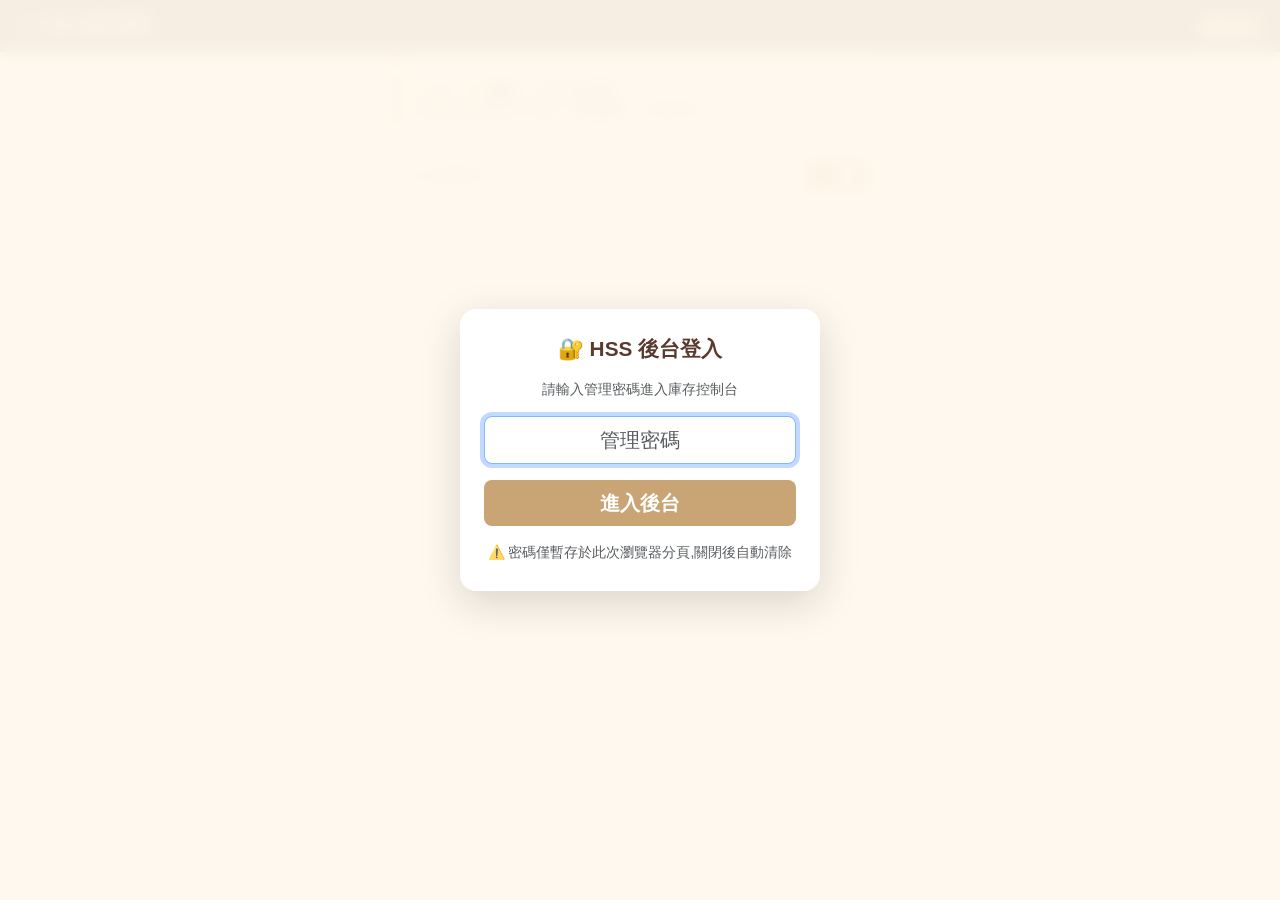
<file: huangshushu/admin.html>
<!doctype html>
<html lang="zh-Hant">
<head>
  <meta charset="utf-8">
  <meta name="viewport" content="width=device-width, initial-scale=1, maximum-scale=1">
  <meta name="robots" content="noindex,nofollow">
  <title>HSS 後台 - 庫存管理</title>

  <link href="https://cdn.jsdelivr.net/npm/bootstrap@5.3.3/dist/css/bootstrap.min.css" rel="stylesheet">
  <link rel="icon" href="data:,">

  <style>
    :root {
      --hss-primary: #c9a575;
      --hss-dark:    #5a3a2e;
      --hss-bg:      #fff8ee;
      --hss-warn:    #e8a93a;
      --hss-danger:  #c43c3c;
      --hss-ok:      #2e8b57;
    }
    body {
      background: linear-gradient(180deg, var(--hss-bg) 0%, #fff 100%);
      min-height: 100vh;
      font-family: -apple-system, BlinkMacSystemFont, "Microsoft JhengHei", sans-serif;
      padding-bottom: 100px;
    }
    .navbar-admin {
      background: var(--hss-dark);
      color: #fff;
      padding: 14px 18px;
      display: flex;
      justify-content: space-between;
      align-items: center;
      box-shadow: 0 2px 8px rgba(0,0,0,.1);
      position: sticky;
      top: 0;
      z-index: 100;
    }
    .navbar-admin h1 { font-size: 1.05rem; font-weight: 700; margin: 0; }
    .navbar-admin .badge-status {
      background: var(--hss-primary);
      color: #fff;
      padding: 4px 10px;
      border-radius: 999px;
      font-size: 0.75rem;
    }

    .container-admin { max-width: 520px; margin: 0 auto; padding: 16px; }

    .info-box {
      background: #fff;
      border-left: 4px solid var(--hss-primary);
      padding: 12px 14px;
      border-radius: 8px;
      margin-bottom: 16px;
      font-size: 0.85rem;
      color: #6b5546;
      box-shadow: 0 2px 6px rgba(0,0,0,.04);
    }

    /* === 編輯模式相關 === */
    .mode-bar {
      background: #fff;
      padding: 12px 14px;
      border-radius: 12px;
      margin-bottom: 14px;
      box-shadow: 0 2px 8px rgba(0,0,0,.06);
      display: flex;
      gap: 8px;
      align-items: center;
      justify-content: space-between;
    }
    .mode-bar .status-label {
      font-size: 0.85rem;
      color: #666;
    }
    .mode-bar.is-editing {
      background: #fff5e0;
      border: 1px solid var(--hss-warn);
    }
    .mode-bar.is-editing .status-label {
      color: var(--hss-warn);
      font-weight: 600;
    }
    .mode-bar .badge-dirty {
      background: var(--hss-danger);
      color: #fff;
      padding: 2px 8px;
      border-radius: 999px;
      font-size: 0.7rem;
      margin-left: 6px;
      display: none;
    }
    .mode-bar .badge-dirty.show { display: inline-block; }

    .product-card {
      background: #fff;
      border-radius: 12px;
      padding: 14px 16px;
      margin-bottom: 10px;
      box-shadow: 0 2px 8px rgba(0,0,0,.06);
      display: flex;
      justify-content: space-between;
      align-items: center;
      transition: all .25s ease;
      position: relative;
    }
    .product-card.is-off { background: #f5f5f5; opacity: 0.75; }
    .product-card .name {
      font-size: 1.05rem;
      font-weight: 600;
      color: var(--hss-dark);
    }
    .product-card .sku {
      font-size: 0.72rem;
      color: #999;
      font-family: monospace;
    }
    .product-card .status-text { font-size: 0.75rem; margin-top: 2px; }
    .status-text.on  { color: var(--hss-ok); }
    .status-text.off { color: var(--hss-danger); }

    /* 未儲存變更:卡片左側出現黃色標記 */
    .product-card.is-dirty::before {
      content: '';
      position: absolute;
      left: 0;
      top: 8px;
      bottom: 8px;
      width: 4px;
      background: var(--hss-warn);
      border-radius: 4px;
    }
    .product-card.is-dirty .name::after {
      content: ' • 未儲存';
      color: var(--hss-warn);
      font-size: 0.75rem;
      font-weight: 500;
    }

    /* 開關 */
    .form-switch .form-check-input {
      width: 3.2em;
      height: 1.7em;
      cursor: pointer;
    }
    .form-switch .form-check-input:checked {
      background-color: var(--hss-primary);
      border-color: var(--hss-primary);
    }
    .form-switch .form-check-input:disabled {
      cursor: not-allowed;
      opacity: 0.5;
    }

    /* 登入區 */
    .login-overlay {
      position: fixed; inset: 0;
      background: rgba(255,248,238,.95);
      backdrop-filter: blur(8px);
      z-index: 9999;
      display: flex; align-items: center; justify-content: center;
      padding: 20px;
    }
    .login-box {
      background: #fff;
      border-radius: 16px;
      padding: 28px 24px;
      box-shadow: 0 12px 40px rgba(0,0,0,.15);
      width: 100%; max-width: 360px;
      text-align: center;
    }
    .login-box h2 {
      font-size: 1.3rem;
      color: var(--hss-dark);
      font-weight: 700;
      margin-bottom: 18px;
    }
    .btn-hss {
      background: var(--hss-primary);
      color: #fff;
      border: none;
      font-weight: 600;
    }
    .btn-hss:hover { background: var(--hss-dark); color: #fff; }

    /* 底部固定操作條(編輯模式才出現) */
    .bottom-bar {
      position: fixed;
      bottom: 0; left: 0; right: 0;
      background: #fff;
      padding: 14px 16px calc(14px + env(safe-area-inset-bottom));
      box-shadow: 0 -4px 20px rgba(0,0,0,.1);
      display: none;
      gap: 10px;
      z-index: 50;
    }
    .bottom-bar.show { display: flex; }
    .bottom-bar > * { flex: 1; }

    /* Toast */
    .toast-container {
      position: fixed;
      top: 70px;
      left: 50%;
      transform: translateX(-50%);
      z-index: 9000;
    }

    .skeleton {
      background: linear-gradient(90deg, #eee 25%, #f5f5f5 50%, #eee 75%);
      background-size: 200% 100%;
      animation: skel 1.2s infinite;
      height: 60px;
      border-radius: 12px;
      margin-bottom: 10px;
    }
    @keyframes skel { 
      0% { background-position: 200% 0; } 
      100% { background-position: -200% 0; } 
    }
  </style>
</head>

<body>

<!-- ========== 登入遮罩 ========== -->
<div class="login-overlay" id="loginOverlay">
  <div class="login-box">
    <h2>🔐 HSS 後台登入</h2>
    <p class="text-muted small mb-3">請輸入管理密碼進入庫存控制台</p>
    <input type="text" class="form-control form-control-lg text-center mb-3" 
           id="loginPassword" placeholder="管理密碼" autocomplete="current-password">
    <button class="btn btn-hss btn-lg w-100" id="loginBtn">進入後台</button>
    <p class="text-muted small mt-3 mb-0">⚠️ 密碼僅暫存於此次瀏覽器分頁,關閉後自動清除</p>
  </div>
</div>

<!-- ========== 頂部 Navbar ========== -->
<div class="navbar-admin">
  <div>
    <h1>🥔 HSS 庫存管理</h1>
  </div>
  <div>
    <span class="badge-status" id="navStatus">載入中...</span>
    <button class="btn btn-sm btn-outline-light ms-2" id="btnLogout" style="display:none;">登出</button>
  </div>
</div>

<!-- ========== 主內容 ========== -->
<div class="container-admin">

  <div class="info-box">
    💡 點 <strong>「✏️ 編輯」</strong> 才能切換開關。<br>
    切換後狀態為暫存,需按 <strong>「💾 儲存」</strong> 才會生效。
  </div>

  <!-- 模式列(顯示/編輯狀態) -->
  <div class="mode-bar" id="modeBar">
    <div>
      <span class="status-label" id="modeLabel">📋 檢視模式</span>
      <span class="badge-dirty" id="dirtyBadge">0 筆未儲存</span>
    </div>
    <button class="btn btn-sm btn-hss" id="btnEnterEdit">✏️ 編輯</button>
  </div>

  <div id="productList">
    <div class="skeleton"></div>
    <div class="skeleton"></div>
    <div class="skeleton"></div>
  </div>

  <div class="text-center text-muted small mt-4" id="footerInfo"></div>
</div>

<!-- 底部固定操作條(編輯模式才出現) -->
<div class="bottom-bar" id="bottomBar">
  <button class="btn btn-outline-secondary" id="btnCancelEdit">取消</button>
  <button class="btn btn-hss" id="btnSaveAll">💾 儲存全部變更</button>
</div>

<!-- Toast 區 -->
<div class="toast-container" id="toastContainer"></div>


<script>
/* =====================================================
 * HSS 後台 — 編輯模式 + 批次儲存
 * ===================================================== */
const GAS_URL = 'https://script.google.com/macros/s/AKfycbx-K7vc0XhHXgiL0bWcWgFuEZS-BIDg8GQIEEqZWmfK1E0txaG-qIRZg-X74npowVvN/exec';
const FRONTEND_ORIGIN = window.location.origin;

const PRODUCTS = [
  { sku: 'plum_fries',             name: '甘梅薯條' },
  { sku: 'rock_fries',             name: '搖滾脆薯' },
  { sku: 'sweetpotato_ball',       name: '爆漿地瓜球' },
  { sku: 'king_oyster_mushroom',   name: '杏鮑菇' },
  { sku: 'shimeji_mushroom',       name: '秀珍菇' },
  { sku: 'enoki_mushroom',         name: '金針菇' },
  { sku: 'taro_cake',              name: '芋頭餅' },
  { sku: 'cheese_stick',           name: '起司棒' },
  { sku: 'corn_custard_pastry',    name: '玉米布丁酥' },
  { sku: 'radish_cake',            name: '蘿蔔糕' },
  { sku: 'purple_rice_cake',       name: '紫米糕' },
  { sku: 'mixed_potato_platter',   name: '薯類綜合' },
  { sku: 'mixed_mushroom_platter', name: '菇類綜合' },
  { sku: 'mixed_combo_platter',    name: '全部綜合' }
];

// ====== 狀態管理 ======
let isEditMode = false;
let originalStatus = {};   // 從 GAS 拿到的「真實狀態」
let draftStatus = {};      // 編輯中的草稿狀態

// ====== 工具:Toast ======
function showToast(msg, type = 'success') {
  const container = document.getElementById('toastContainer');
  const id = 'toast_' + Date.now();
  const color = type === 'success' ? 'bg-success' :
                type === 'warning' ? 'bg-warning text-dark' : 'bg-danger';
  const html = `
    <div id="${id}" class="toast align-items-center text-white ${color} border-0 mb-2" 
         role="alert">
      <div class="d-flex">
        <div class="toast-body">${msg}</div>
        <button type="button" class="btn-close btn-close-white me-2 m-auto" 
                data-bs-dismiss="toast"></button>
      </div>
    </div>`;
  container.insertAdjacentHTML('beforeend', html);
  const el = document.getElementById(id);
  const toast = new bootstrap.Toast(el, { delay: 2800 });
  toast.show();
  el.addEventListener('hidden.bs.toast', () => el.remove());
}

// ====== 登入 ======
const SS_KEY = 'hss_admin_pwd';
function getStoredPassword() { return sessionStorage.getItem(SS_KEY) || ''; }
function setStoredPassword(p) { sessionStorage.setItem(SS_KEY, p); }
function clearStoredPassword() { sessionStorage.removeItem(SS_KEY); }

function showLogin() {
  document.getElementById('loginOverlay').style.display = 'flex';
  document.getElementById('btnLogout').style.display = 'none';
}
function hideLogin() {
  document.getElementById('loginOverlay').style.display = 'none';
  document.getElementById('btnLogout').style.display = '';
}

async function tryLogin(pwd) {
  // 用「空 changes 陣列」探測:密碼錯回 ERROR_ADMIN_AUTH,對則回 ERROR_CHANGES_EMPTY
  const body = new URLSearchParams();
  body.append('action',   'batchUpdateCatalogStatus');
  body.append('origin',   FRONTEND_ORIGIN);
  body.append('changes',  '[]');
  body.append('password', pwd);

  try {
    const resp = await fetch(GAS_URL, { method: 'POST', body });
    const data = await resp.json();
    if (data.error === 'ERROR_ADMIN_AUTH') return false;
    if (data.error === 'ERROR_BAD_ORIGIN') {
      showToast('來源驗證失敗,請從正式網址開啟', 'danger');
      return false;
    }
    return true;
  } catch (err) {
    showToast('網路錯誤,請檢查連線', 'danger');
    return false;
  }
}

document.getElementById('loginBtn').addEventListener('click', async () => {
  const pwd = document.getElementById('loginPassword').value;
  if (!pwd) { showToast('請輸入密碼', 'warning'); return; }

  const btn = document.getElementById('loginBtn');
  btn.disabled = true;
  btn.textContent = '驗證中...';

  const ok = await tryLogin(pwd);

  btn.disabled = false;
  btn.textContent = '進入後台';

  if (ok) {
    setStoredPassword(pwd);
    hideLogin();
    showToast('登入成功');
    loadCatalog();
  } else {
    showToast('密碼錯誤', 'danger');
    document.getElementById('loginPassword').value = '';
  }
});
document.getElementById('loginPassword').addEventListener('keydown', e => {
  if (e.key === 'Enter') document.getElementById('loginBtn').click();
});

document.getElementById('btnLogout').addEventListener('click', () => {
  if (isEditMode && countDirty() > 0) {
    if (!confirm('您有未儲存的變更,確定要登出?')) return;
  }
  clearStoredPassword();
  showLogin();
  showToast('已登出', 'warning');
});

// ====== 載入庫存 ======
async function loadCatalog() {
  const list = document.getElementById('productList');
  document.getElementById('navStatus').textContent = '載入中...';

  const body = new URLSearchParams();
  body.append('action', 'getCatalogStatus');
  body.append('origin', FRONTEND_ORIGIN);

  try {
    const resp = await fetch(GAS_URL, { method: 'POST', body });
    const data = await resp.json();
    if (!data.ok) throw new Error(data.error || 'fail');

    originalStatus = {};
    PRODUCTS.forEach(p => {
      originalStatus[p.sku] = (data.status[p.sku] !== false);
    });
    draftStatus = { ...originalStatus };

    renderProducts();
    document.getElementById('navStatus').textContent = '✅ 已連線';
    document.getElementById('navStatus').style.background = '#2e8b57';
    updateModeBar();

  } catch (err) {
    console.error(err);
    list.innerHTML = `
      <div class="alert alert-danger">
        ❌ 無法讀取庫存狀態:${err.message || '連線失敗'}<br>
        <button class="btn btn-sm btn-outline-dark mt-2" onclick="loadCatalog()">重試</button>
      </div>`;
    document.getElementById('navStatus').textContent = '⚠️ 連線錯誤';
    document.getElementById('navStatus').style.background = '#c43c3c';
  }
}

// ====== 渲染商品列表 ======
function renderProducts() {
  const list = document.getElementById('productList');
  list.innerHTML = '';

  PRODUCTS.forEach(p => {
    const isOn = draftStatus[p.sku];
    const isDirty = (draftStatus[p.sku] !== originalStatus[p.sku]);

    const card = document.createElement('div');
    card.className = 'product-card' 
      + (isOn ? '' : ' is-off')
      + (isDirty ? ' is-dirty' : '');
    card.dataset.sku = p.sku;
    card.innerHTML = `
      <div>
        <div class="name">${p.name}</div>
        <div class="sku">${p.sku}</div>
        <div class="status-text ${isOn ? 'on' : 'off'}">
          ${isOn ? '✅ 販售中' : '⛔ 已售完'}
        </div>
      </div>
      <div class="form-check form-switch m-0">
        <input class="form-check-input" type="checkbox" role="switch"
               id="sw_${p.sku}" 
               ${isOn ? 'checked' : ''}
               ${isEditMode ? '' : 'disabled'}>
      </div>
    `;
    list.appendChild(card);

    const sw = card.querySelector('.form-check-input');
    sw.addEventListener('change', () => {
      draftStatus[p.sku] = sw.checked;
      renderProducts();   // 重新渲染以更新「未儲存」標記
      updateModeBar();
    });
  });

  document.getElementById('footerInfo').textContent = 
    `共 ${PRODUCTS.length} 項商品 · 最後同步:${new Date().toLocaleTimeString()}`;
}

// ====== 計算有幾筆未儲存 ======
function countDirty() {
  return PRODUCTS.filter(p => draftStatus[p.sku] !== originalStatus[p.sku]).length;
}

// ====== 更新模式列 / 底部操作條 ======
function updateModeBar() {
  const modeBar = document.getElementById('modeBar');
  const modeLabel = document.getElementById('modeLabel');
  const btnEnterEdit = document.getElementById('btnEnterEdit');
  const bottomBar = document.getElementById('bottomBar');
  const dirtyBadge = document.getElementById('dirtyBadge');

  const dirtyCount = countDirty();

  if (isEditMode) {
    modeBar.classList.add('is-editing');
    modeLabel.textContent = '✏️ 編輯模式';
    btnEnterEdit.style.display = 'none';
    bottomBar.classList.add('show');
  } else {
    modeBar.classList.remove('is-editing');
    modeLabel.textContent = '📋 檢視模式';
    btnEnterEdit.style.display = '';
    bottomBar.classList.remove('show');
  }

  if (dirtyCount > 0) {
    dirtyBadge.textContent = `${dirtyCount} 筆未儲存`;
    dirtyBadge.classList.add('show');
  } else {
    dirtyBadge.classList.remove('show');
  }
}

// ====== 進入編輯模式 ======
document.getElementById('btnEnterEdit').addEventListener('click', () => {
  isEditMode = true;
  draftStatus = { ...originalStatus };  // 重置草稿
  renderProducts();
  updateModeBar();
  showToast('已進入編輯模式');
});

// ====== 取消編輯(放棄變更)======
document.getElementById('btnCancelEdit').addEventListener('click', () => {
  const dirtyCount = countDirty();
  if (dirtyCount > 0) {
    if (!confirm(`有 ${dirtyCount} 筆未儲存的變更,確定要放棄?`)) return;
  }
  isEditMode = false;
  draftStatus = { ...originalStatus };
  renderProducts();
  updateModeBar();
  showToast('已取消編輯', 'warning');
});

// ====== 批次儲存 ======
document.getElementById('btnSaveAll').addEventListener('click', async () => {
  const dirtyCount = countDirty();
  if (dirtyCount === 0) {
    showToast('沒有需要儲存的變更', 'warning');
    return;
  }

  // 組出變更清單
  const changes = PRODUCTS
    .filter(p => draftStatus[p.sku] !== originalStatus[p.sku])
    .map(p => ({
      sku: p.sku,
      status: draftStatus[p.sku] ? 'ON' : 'OFF'
    }));

  const btn = document.getElementById('btnSaveAll');
  const btnCancel = document.getElementById('btnCancelEdit');
  btn.disabled = true;
  btnCancel.disabled = true;
  btn.textContent = '儲存中...';

  const body = new URLSearchParams();
  body.append('action',   'batchUpdateCatalogStatus');
  body.append('origin',   FRONTEND_ORIGIN);
  body.append('changes',  JSON.stringify(changes));
  body.append('password', getStoredPassword());

  try {
    const resp = await fetch(GAS_URL, { method: 'POST', body });
    const data = await resp.json();

    if (!data.ok) {
      if (data.error === 'ERROR_ADMIN_AUTH') {
        showToast('密碼已失效,請重新登入', 'danger');
        clearStoredPassword();
        showLogin();
        return;
      }
      throw new Error(data.error || '未知錯誤');
    }

    // 成功
    showToast(`✅ 已儲存 ${data.updatedCount} 筆變更`);
    
    // 把草稿狀態固化成「正式狀態」
    PRODUCTS.forEach(p => {
      originalStatus[p.sku] = draftStatus[p.sku];
    });

    // 退出編輯模式
    isEditMode = false;
    renderProducts();
    updateModeBar();

  } catch (err) {
    console.error(err);
    showToast(`儲存失敗:${err.message}`, 'danger');
  } finally {
    btn.disabled = false;
    btnCancel.disabled = false;
    btn.textContent = '💾 儲存全部變更';
  }
});

// ====== 離開頁面前提醒 ======
window.addEventListener('beforeunload', (e) => {
  if (isEditMode && countDirty() > 0) {
    e.preventDefault();
    e.returnValue = '您有未儲存的變更,確定要離開?';
  }
});

// ====== 啟動 ======
window.addEventListener('DOMContentLoaded', () => {
  if (getStoredPassword()) {
    hideLogin();
    loadCatalog();
  } else {
    showLogin();
    document.getElementById('loginPassword').focus();
  }
});
</script>

<script src="https://cdn.jsdelivr.net/npm/bootstrap@5.3.3/dist/js/bootstrap.bundle.min.js"></script>
</body>
</html>
</file>
